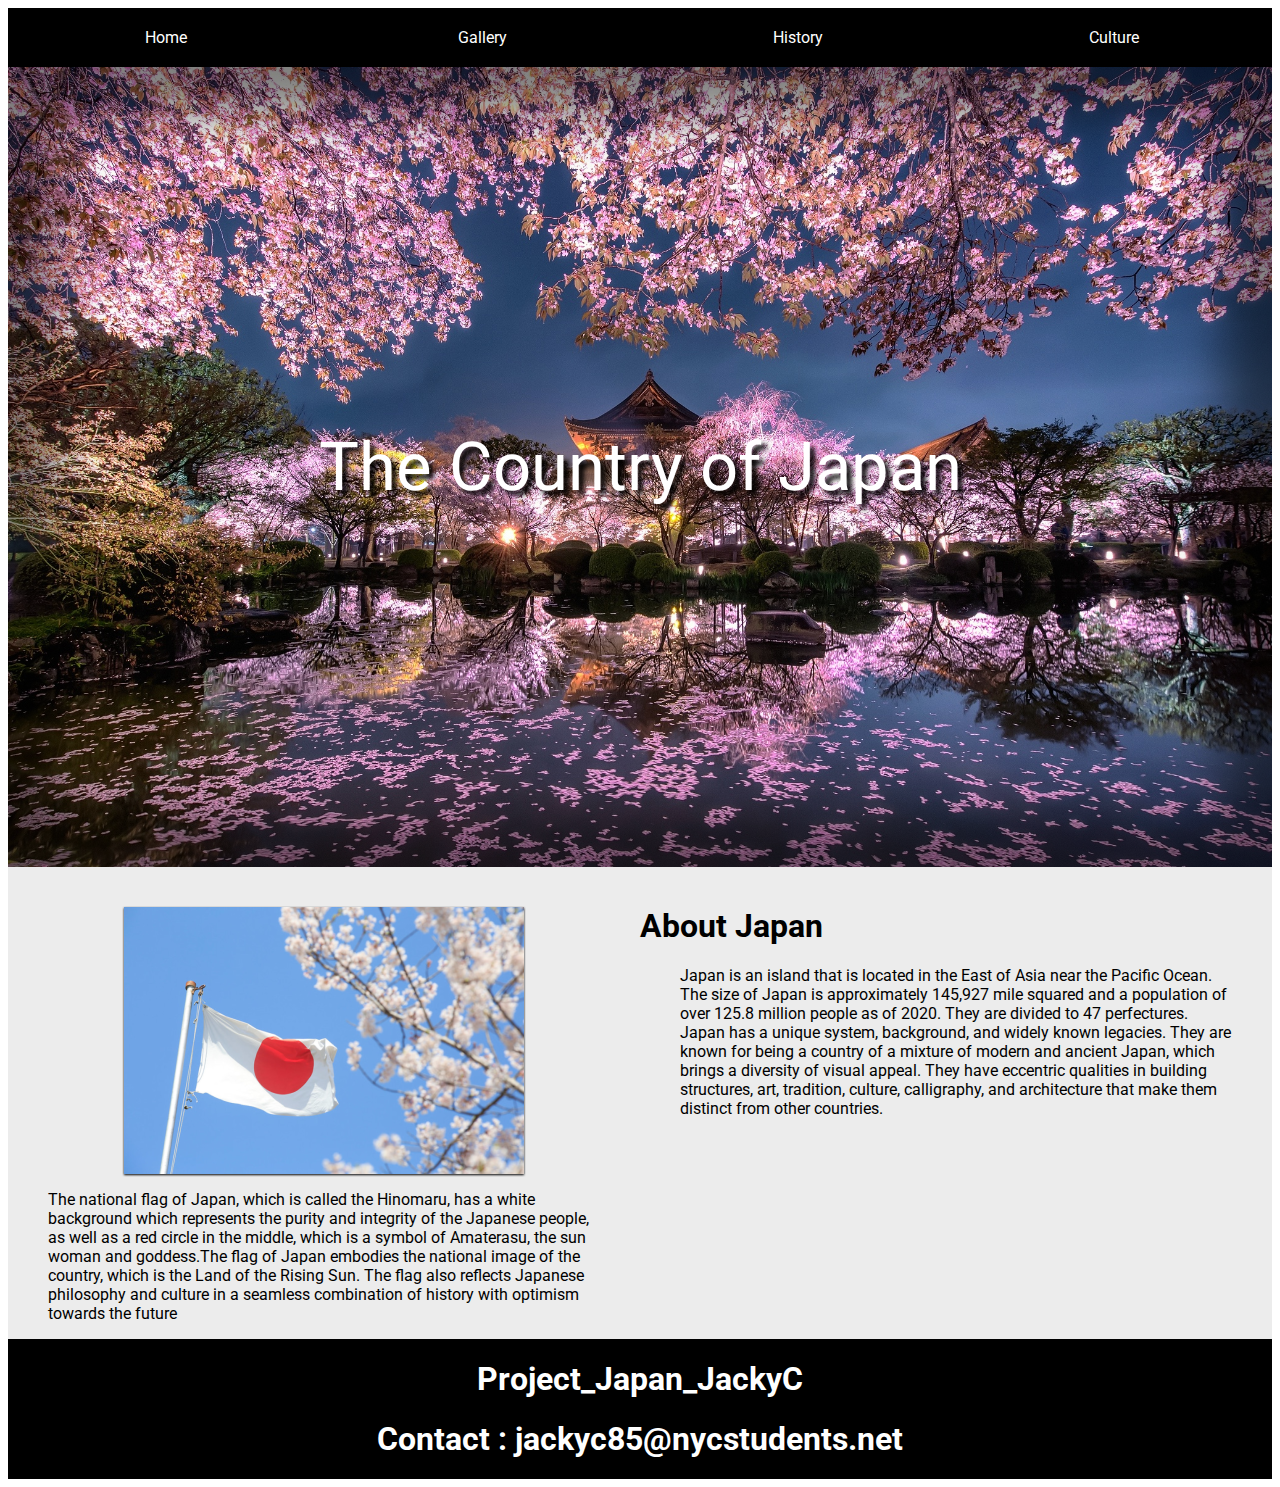
<file: index.html>
<!DOCTYPE html>
<html>
  <head>
    <title>Japan</title>
    <link href="style.css" rel="stylesheet" type="text/css">
	<link href="https://fonts.googleapis.com/css2?family=Roboto:wght@300&display=swap" rel="stylesheet">
    <style>
	#space{
		margin : 10px 10px 10px 0px;
		flex-direction:column;
		}
    </style>
  </head>
 
  <body>
	
	<nav class="container">
      <a href="index.html">Home</a>
      <a href="layout1.html">Gallery</a>
      <a href="layout2.html">History</a>
      <a href="layout3.html">Culture</a>
	
	</nav>
	
	<div class="container" id="home">
		<div class="title"> <p>The Country of Japan </p></div>
	</div>	
	
	<div class= "container info" >
      <div id= "homebg" style= "flex: 1;">
		<img src="./images/flag.png"> 
        <p> The national flag of Japan, which is called the Hinomaru, has a white background which represents the purity and integrity of the Japanese people, as well as a red circle in the middle, which is a symbol of Amaterasu, the sun woman and goddess.The flag of Japan embodies the national image of the country, which is the Land of the Rising Sun. The flag also reflects Japanese philosophy and culture in a seamless combination of history with optimism towards the future </p>
      </div>
	
	  <div class="info" id="homebg" style="flex: 1;">
        
		<h1> About Japan </h1>
        <p> Japan is an island that is located in the East of Asia near the Pacific Ocean. The size of Japan is approximately 145,927 mile squared and a population of over 125.8 million people as of 2020. They are divided to 47 perfectures. Japan has a unique system, background, and widely known legacies. They are known for being a country of a mixture of modern and ancient Japan, which brings a diversity of visual appeal. They have eccentric qualities in building structures, art, tradition, culture, calligraphy, and architecture that make them distinct from other countries.</p>
      </div>
    </div>
	
	
	<div class= "container" id = "footer">
		<div>
			<div style="flex:1;">
				<div>
					<h1> Project_Japan_JackyC </h1>
				</div>
		
		<div style="flex:1;">
			<h1> Contact : jackyc85@nycstudents.net </h1>
	</div>
	
	
	
  </body>
</html>
</file>
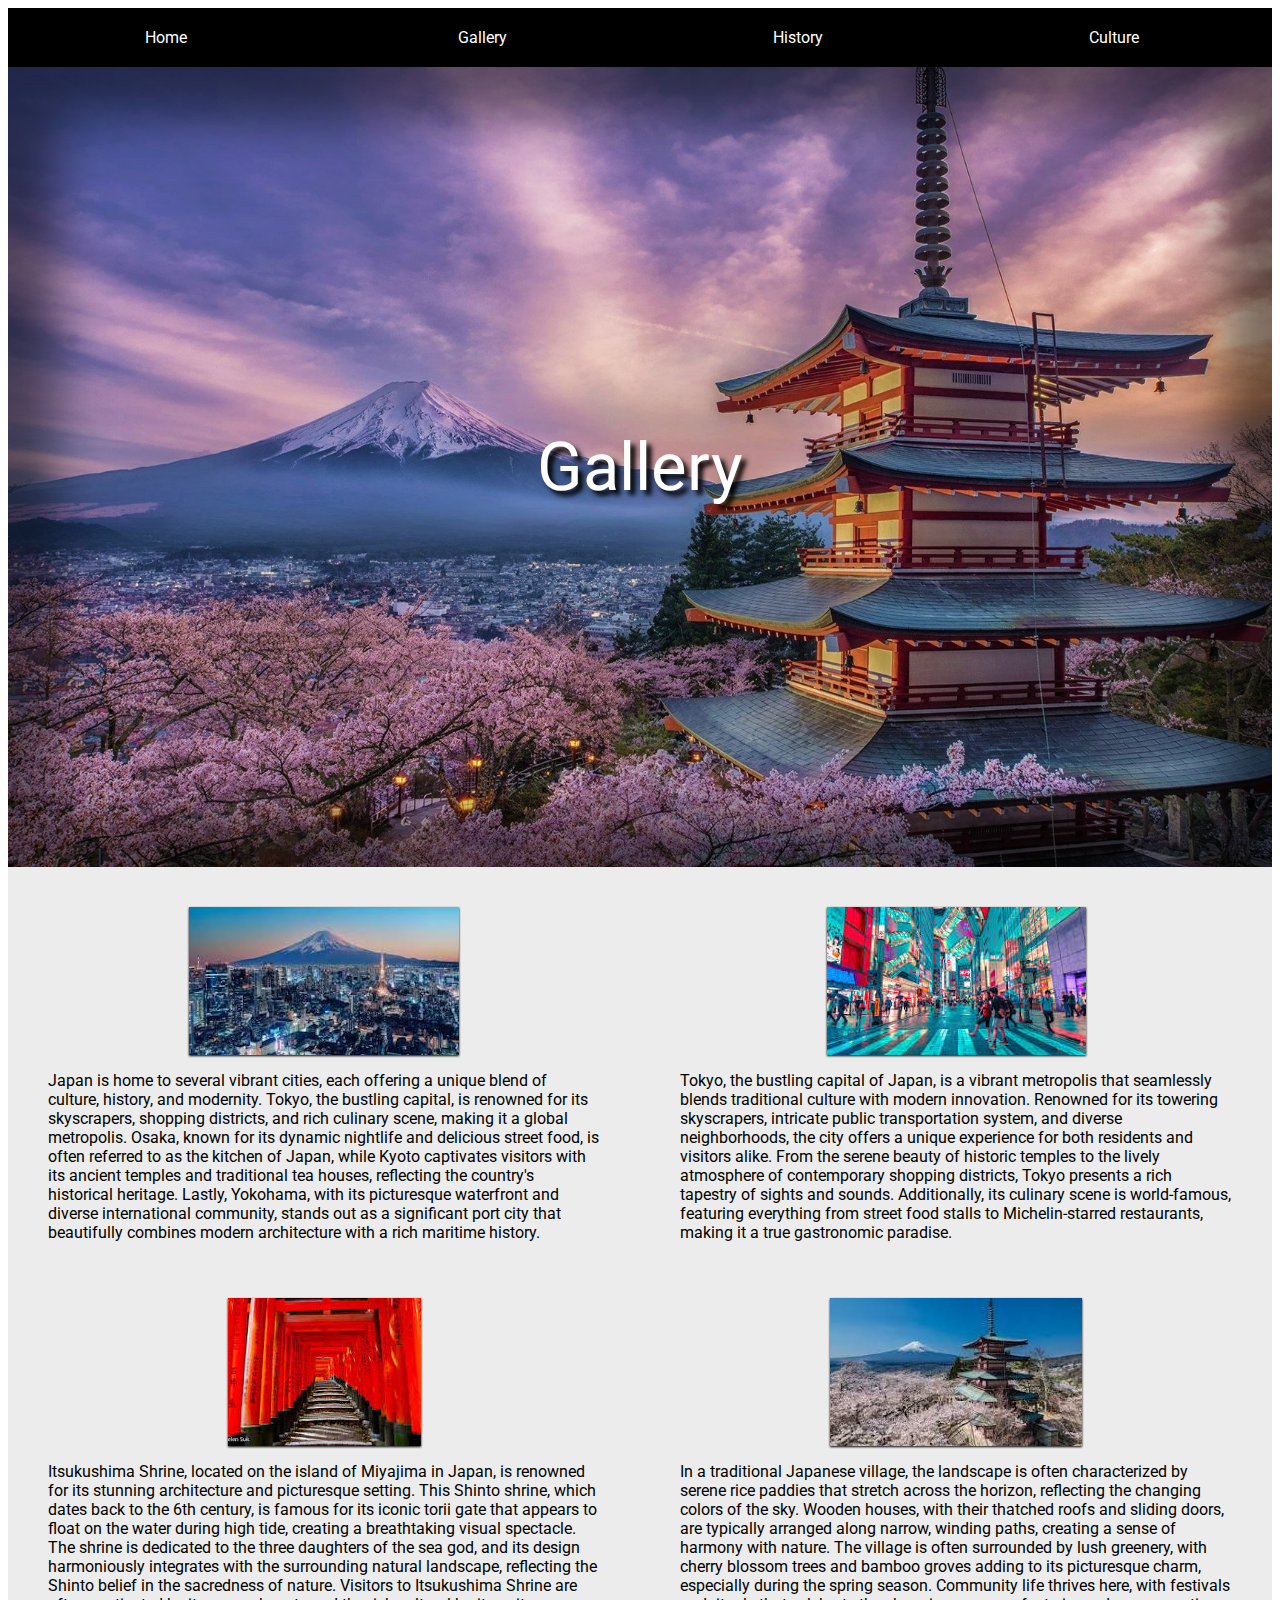
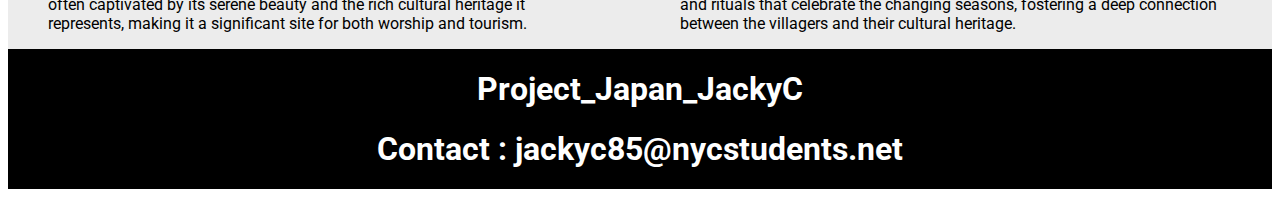
<file: layout1.html>
<!DOCTYPE html>
<html>
  <head>
    <title>Japan</title>
    <link href="style.css" rel="stylesheet" type="text/css">
	<link href="https://fonts.googleapis.com/css2?family=Roboto:wght@300&display=swap" rel="stylesheet">
    <style>

    </style>
  </head>
 
  <body>
	
	<nav class="container">
      <a href="index.html">Home</a>
      <a href="layout1.html">Gallery</a>
      <a href="layout2.html">History</a>
      <a href="layout3.html">Culture</a>
	  
	</nav>
	
	<div class="container" id="gallery">
		<div class="title"> <p>Gallery</p></div>
	</div>	
	
	<div class= "container info">
		<div id= "homebg" style= "flex: 1;">
			<img src="./images/city.jpg">
			<p>Japan is home to several vibrant cities, each offering a unique blend of culture, history, and modernity. Tokyo, the bustling capital, is renowned for its skyscrapers, shopping districts, and rich culinary scene, making it a global metropolis. Osaka, known for its dynamic nightlife and delicious street food, is often referred to as the kitchen of Japan, while Kyoto captivates visitors with its ancient temples and traditional tea houses, reflecting the country's historical heritage. Lastly, Yokohama, with its picturesque waterfront and diverse international community, stands out as a significant port city that beautifully combines modern architecture with a rich maritime history.</p>
		</div>
	<div  class="info" id="homebg" style="flex: 1;">
		<img src="./images/download.jpg">
			<p>Tokyo, the bustling capital of Japan, is a vibrant metropolis that seamlessly blends traditional culture with modern innovation. Renowned for its towering skyscrapers, intricate public transportation system, and diverse neighborhoods, the city offers a unique experience for both residents and visitors alike. From the serene beauty of historic temples to the lively atmosphere of contemporary shopping districts, Tokyo presents a rich tapestry of sights and sounds. Additionally, its culinary scene is world-famous, featuring everything from street food stalls to Michelin-starred restaurants, making it a true gastronomic paradise.</p>
		</div>
	</div>
	
	
	<div class= "container info">
		<div id= "homebg" style= "flex: 1;">
			<img src="./images/landmark.jpg">
			<p>Itsukushima Shrine, located on the island of Miyajima in Japan, is renowned for its stunning architecture and picturesque setting. This Shinto shrine, which dates back to the 6th century, is famous for its iconic torii gate that appears to float on the water during high tide, creating a breathtaking visual spectacle. The shrine is dedicated to the three daughters of the sea god, and its design harmoniously integrates with the surrounding natural landscape, reflecting the Shinto belief in the sacredness of nature. Visitors to Itsukushima Shrine are often captivated by its serene beauty and the rich cultural heritage it represents, making it a significant site for both worship and tourism.</p>
		</div>
	<div  class="info" id="homebg" style="flex: 1;">
		<img src="./images/trad.jpg">
			<p>In a traditional Japanese village, the landscape is often characterized by serene rice paddies that stretch across the horizon, reflecting the changing colors of the sky. Wooden houses, with their thatched roofs and sliding doors, are typically arranged along narrow, winding paths, creating a sense of harmony with nature. The village is often surrounded by lush greenery, with cherry blossom trees and bamboo groves adding to its picturesque charm, especially during the spring season. Community life thrives here, with festivals and rituals that celebrate the changing seasons, fostering a deep connection between the villagers and their cultural heritage.</p>
		</div>
	</div>
	
	<div class= "container" id = "footer">
		<div>
			<div style="flex:1;">
				<div>
					<h1> Project_Japan_JackyC </h1>
				</div>
		
		<div style="flex:1;">
			<h1> Contact : jackyc85@nycstudents.net </h1>
	</div>
	
	
  </body>
</html>
</file>
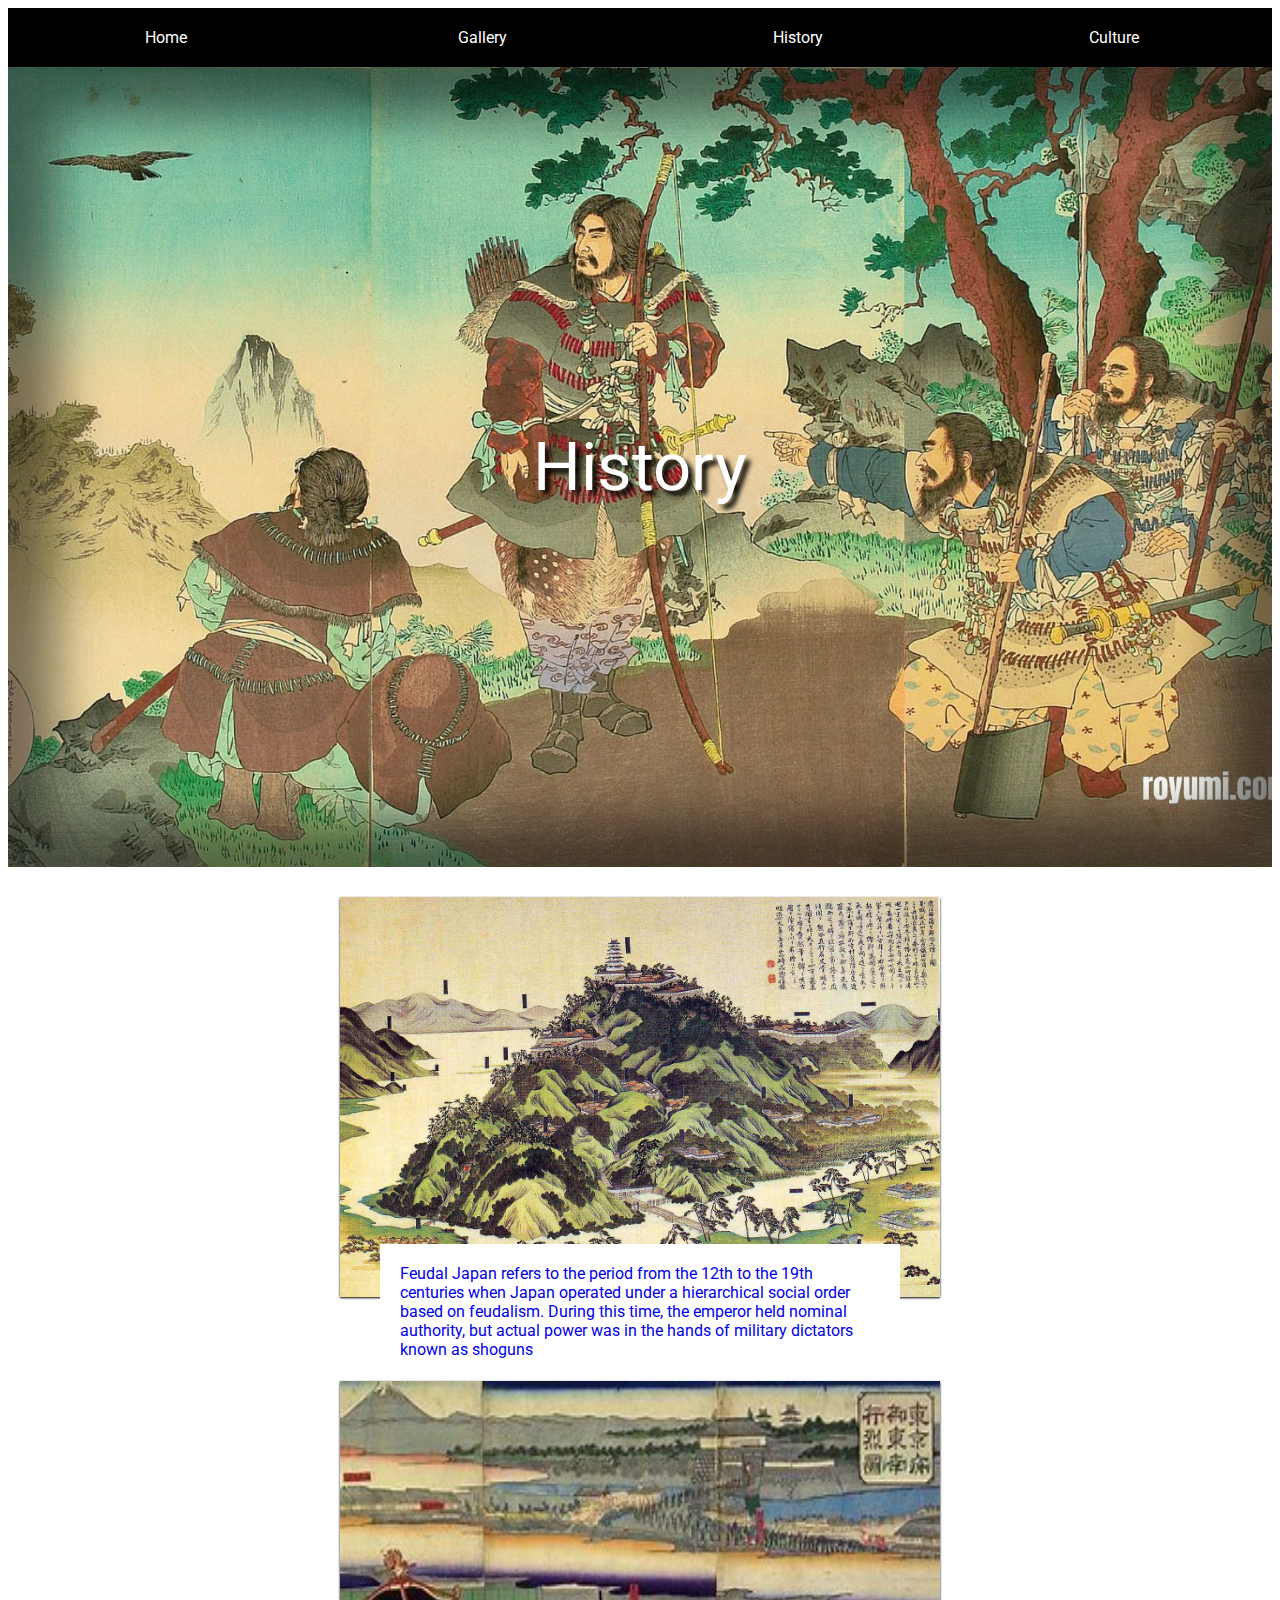
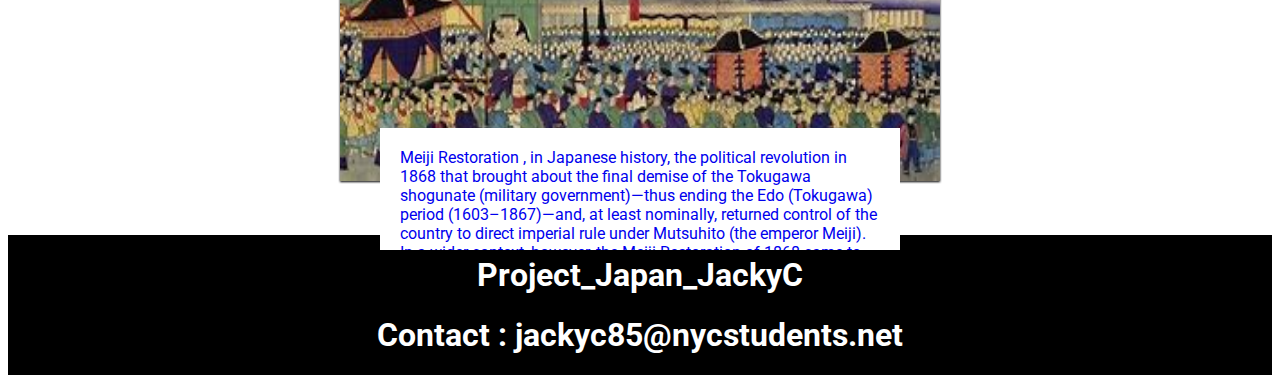
<file: layout2.html>
<!DOCTYPE html>
<html>
  <head>
    <title>Japan</title>
    <link href="style.css" rel="stylesheet" type="text/css">
	<link href="https://fonts.googleapis.com/css2?family=Roboto:wght@300&display=swap" rel="stylesheet">
    <style>
	
	.item p{
		position: absolute;
		background-color: white;
		bottom: -20px;
		left: 50%;
		transform: translate(-50%, 50%);
		z-index: 1;
		width: 80%;
		height: 20%;
		transition: 0.2s;
		padding: 20px;
		overflow: auto;
		border-radius: 0px;
	}

    </style>
  </head>
 
  <body>
  

	<nav class="container">
      <a href="index.html">Home</a>
      <a href="layout1.html">Gallery</a>
      <a href="layout2.html">History</a>
      <a href="layout3.html">Culture</a>
	
	</nav>
	
	<div class="container" id="history">
		<div class="title"> <p>History </p></div>
	</div>
	
	 <div class="container item">
      <div class="container cover" >
        <div class="relative zoom" >
		
		<a href="https://library.fiveable.me/key-terms/ap-world/japanese-feudalism" target="_blank">
		<img src="./images/feudalism.jpg" width = "600" height = "400">

          <p>
            <span> Feudal Japan </span> refers to the period from the 12th to the 19th centuries when Japan operated under a hierarchical social order based on feudalism. During this time, the emperor held nominal authority, but actual power was in the hands of military dictators known as shoguns          ㅤㅤㅤㅤㅤㅤㅤㅤㅤ	
          </p>
        </div>
      </div>  
	  
	  
	   <div class="container cover">
        <div class="relative zoom" >
		
		  <a href="https://www.britannica.com/event/Meiji-Restoration" target ="_blank">
          <img src="./images/meiji.jpg" width = "600" height = "400" >

          <p>
            <span> Meiji Restoration </span>, in Japanese history, the political revolution in 1868 that brought about the final demise of the Tokugawa shogunate (military government)—thus ending the Edo (Tokugawa) period (1603–1867)—and, at least nominally, returned control of the country to direct imperial rule under Mutsuhito (the emperor Meiji). In a wider context, however, the Meiji Restoration of 1868 came to be identified with the subsequent era of major political, economic, and social change—the Meiji period (1868–1912)—that brought about the modernization and Westernization of the country.</a>
          </p>
        </div>
      </div>  
	</div>

	<div class= "container" id = "footer">
		<div>
			<div style="flex:1;">
				<div>
					<h1> Project_Japan_JackyC </h1>
				</div>
		
		<div style="flex:1;">
			<h1> Contact : jackyc85@nycstudents.net </h1>
	</div>
	

		
		
  </body>
</html>
</file>
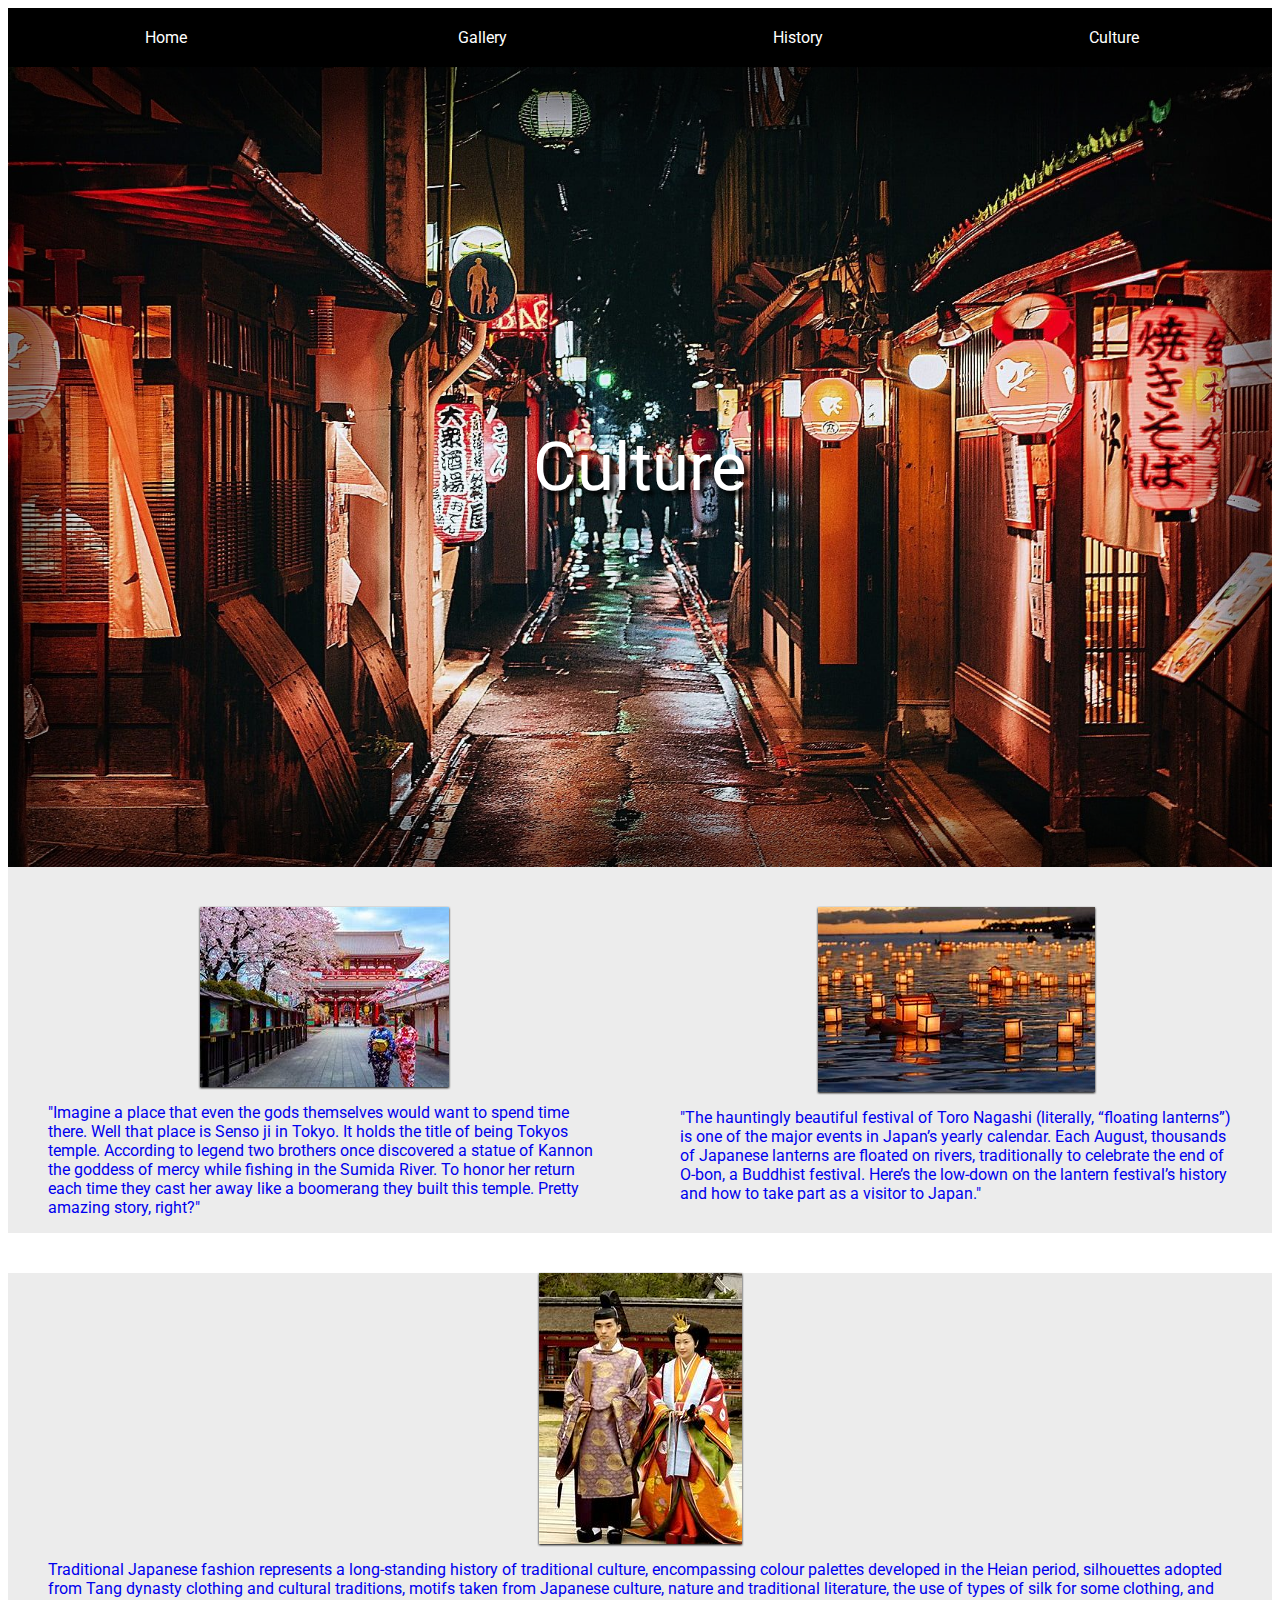
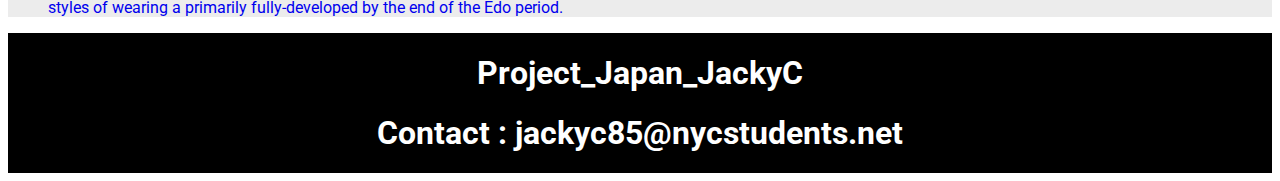
<file: layout3.html>
<!DOCTYPE html>
<html>
  <head>
    <title>Japan</title>
    <link href="style.css" rel="stylesheet" type="text/css">
	<link href="https://fonts.googleapis.com/css2?family=Roboto:wght@300&display=swap" rel="stylesheet">
    <style>

    </style>
  </head>
 
  <body>
  

	<nav class="container">
      <a href="index.html">Home</a>
      <a href="layout1.html">Gallery</a>
      <a href="layout2.html">History</a>
      <a href="layout3.html">Culture</a>
	
	</nav>
	
	<div class="container" id="culture">
		<div class="title"> <p>Culture</p></div>
	</div>
	
	<div class= "container info" >
      <div id= "homebg" style= "flex: 1;">
		<a href="https://awesomeplacestovisit.com/visit-senso-ji/" target="_blank">
		<img src="./images/culture.jpg">
		<p>"Imagine a place that even the gods themselves would want to spend time there. Well that place is Senso ji in Tokyo. It holds the title of being Tokyos temple. According to legend two brothers once discovered a statue of Kannon the goddess of mercy while fishing in the Sumida River. To honor her return each time they cast her away like a boomerang they built this temple. Pretty amazing story, right?"</p>
	</div>
	
	<div class="info" id="homebg" style="flex: 1;">
		<a href="https://theculturetrip.com/asia/japan/articles/the-history-of-toro-nagashi-japans-glowing-lantern-festival" target ="_blank">
		<img src="./images/lantern1.jpg">
		<p>"The hauntingly beautiful festival of Toro Nagashi (literally, “floating lanterns”) is one of the major events in Japan’s yearly calendar. Each August, thousands of Japanese lanterns are floated on rivers, traditionally to celebrate the end of O-bon, a Buddhist festival. Here’s the low-down on the lantern festival’s history and how to take part as a visitor to Japan."
		</p>
		
	</div>
	</div>
	<div>
		<div class="info" id="homebg" style="flex: 1;">
			<a href="https://en.wikipedia.org/wiki/Japanese_clothing" target ="_blank">
			<img src="./images/clothing.jpg">
			<p>Traditional Japanese fashion represents a long-standing history of traditional culture, encompassing colour palettes developed in the Heian period, silhouettes adopted from Tang dynasty clothing and cultural traditions, motifs taken from Japanese culture, nature and traditional literature, the use of types of silk for some clothing, and styles of wearing a primarily fully-developed by the end of the Edo period.</p> </a>
		
		</div>
	</div>

	
	<div class= "container" id = "footer">
		<div>
			<div style="flex:1;">
				<div>
					<h1> Project_Japan_JackyC </h1>
				</div>
		
		<div style="flex:1;">
			<h1> Contact : jackyc85@nycstudents.net </h1>
	</div>
		
		


			
  </body>
</html>
</file>
<file: style.css>
*{
	transition : 1.5s;
	font-family: 'Roboto', sans-serif;
}

nav a{
	flex :1;
	text-align : center;
	padding : 20px;
	background-color: black;
	color : white;
}


.container{
	display : flex;
}

nav a:hover{
	margin : 0 10px 0 10px;
	border-radius : 20px 20px;
	box-shadow : 2px 2px 2px grey;
	color : red;
}

a{
  text-decoration:none;
}


#home{
  justify-content: center;
  align-items: center;
  background-position: top center;
  background-image: url(images/bg.jpg);
  height : 400px;
  background-size: cover;
  background-repeat: no-repeat;
  box-shadow: 0px 0px 50px 50px rgba(0,0,0,0.5) inset;
  padding: 200px;
  font-size: 50pt;
  text-shadow: 5px 5px 5px black;
}

#history{
  justify-content: center;
  align-items: center;
  background-position: top center;
  background-image: url(images/history.jpg);
  height : 400px;
  background-size: cover;
  background-repeat: no-repeat;
  box-shadow: 0px 0px 50px 50px rgba(0,0,0,0.5) inset;
  padding: 200px;
  font-size: 50pt;
  text-shadow: 5px 5px 5px black;
}

#culture{
  justify-content: center;
  align-items: center;
  background-position: top center;
  background-image: url(images/lantern.jpg);
  height : 400px;
  background-size: cover;
  background-repeat: no-repeat;
  box-shadow: 0px 0px 50px 50px rgba(0,0,0,0.5) inset;
  padding: 200px;
  font-size: 50pt;
  text-shadow: 5px 5px 5px black;
}

#gallery{
  justify-content: center;
  align-items: center;
  background-position: top center;
  background-image: url(images/gallery.jpg);
  height : 400px;
  background-size: cover;
  background-repeat: no-repeat;
  box-shadow: 0px 0px 50px 50px rgba(0,0,0,0.5) inset;
  padding: 200px;
  font-size: 50pt;
  text-shadow: 5px 5px 5px black;
}

.title{
  color:white;
  font-family:Arial;
}	

#sort{
	flex-direction : column;
	width : 200px;
	height : 200px;
}

.info img{
  display: block;
  margin-top: 40px;
  margin-left: auto;
  margin-right: auto;
}

.info h1{
  display: block;
  margin-top: 40px;
  margin-left: auto;
  margin-right: auto;
}

.info p{
	
  margin-left: 40px;
  margin-right: 40px;
}

img:hover{
  filter: drop-shadow(0px 5px 5px black);
  transition: 0.5s;
  
}

img{
  margin-top: 0px;
  margin-bottom: 0px;
  filter: drop-shadow(0px 1px 1px black);
}

#homebg{
	background-color:#ECECEC;
}

.center{
	align-items:center;
	justify-content:center;
}

.cover{
  padding: 30px;
  margin-bottom: 20px;
}

#subtopic, .item{
  flex:1;
  flex-wrap: wrap;
  justify-content: center;
  align-items: center;
}

.relative{
  position: relative;
}

.item img{
  opacity: none;
}

.item img:hover{
  opacity: 0.5;
}


#footer{
	flex:1;
	flex-direction:column;
	text-align:center;
	background-color:black;
	width:100%;
	height:50%;
}


#footer h1{
	color : white;
}
</file>
